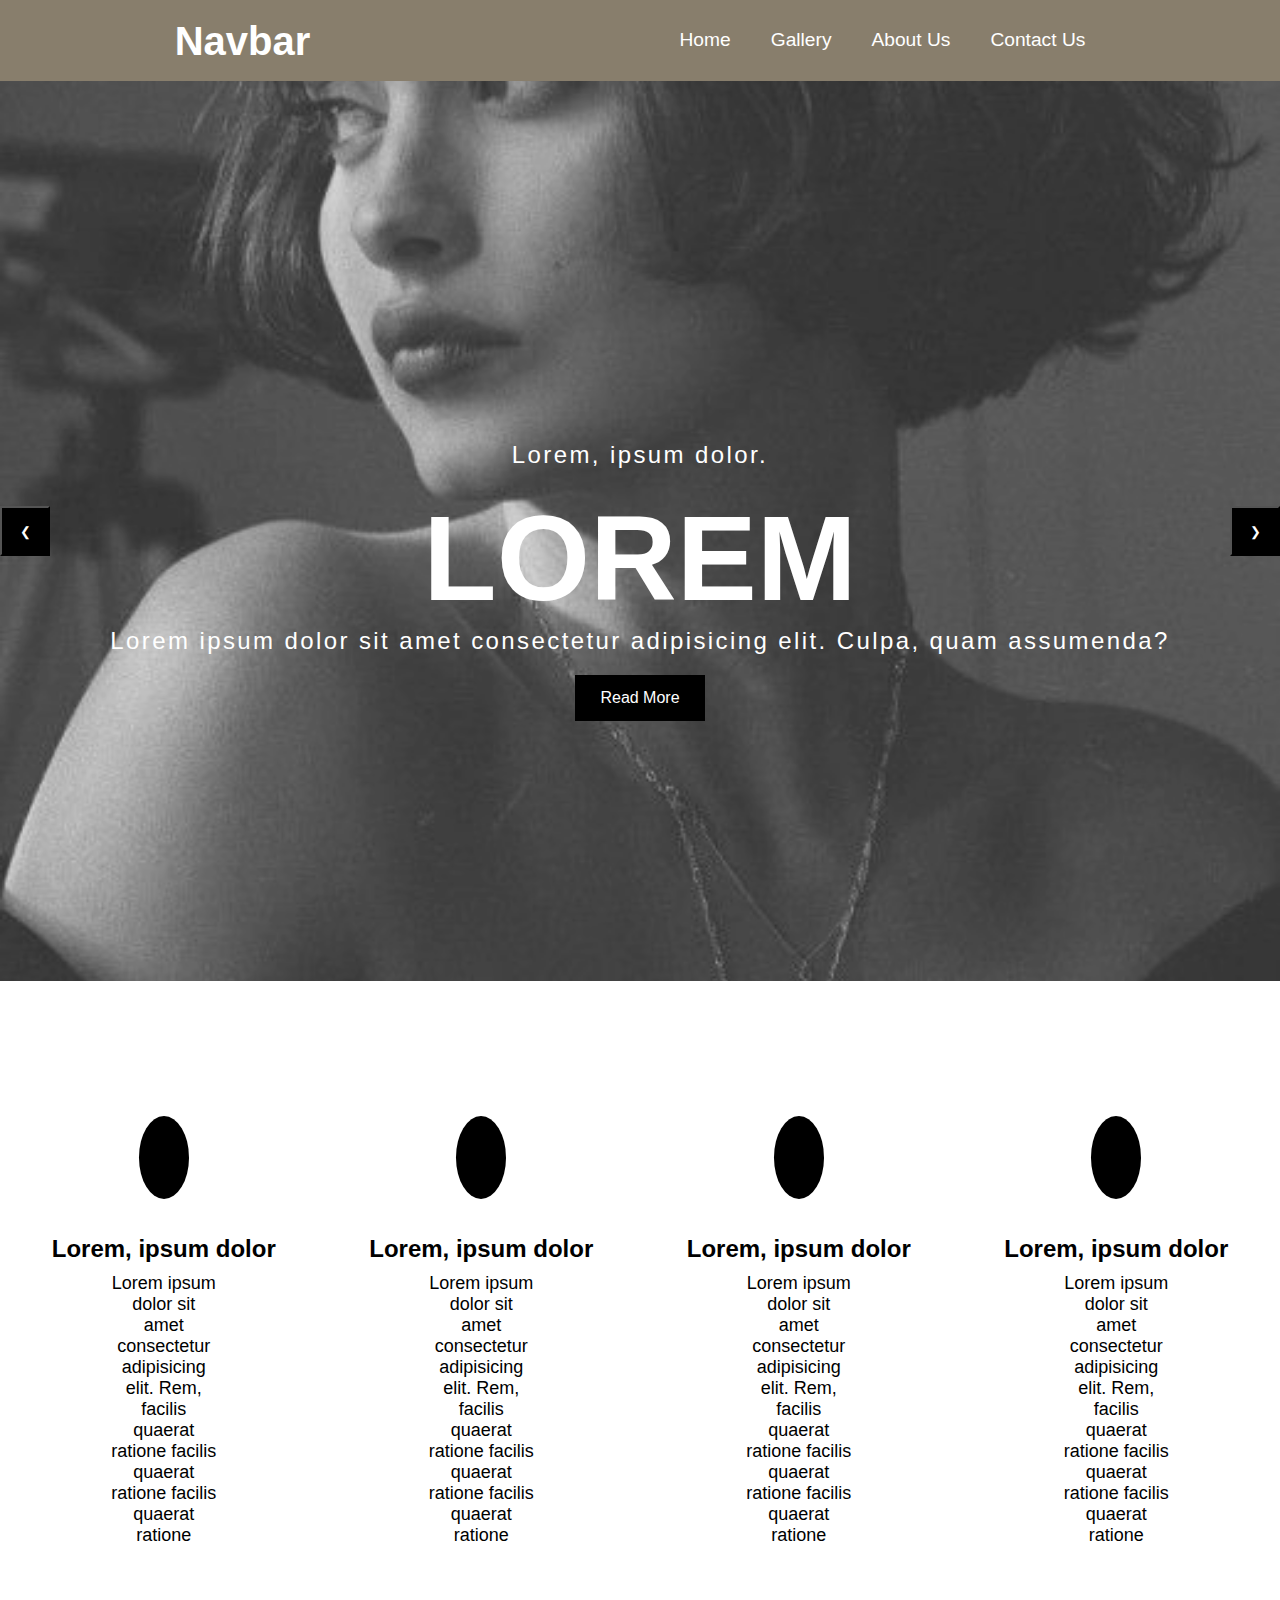
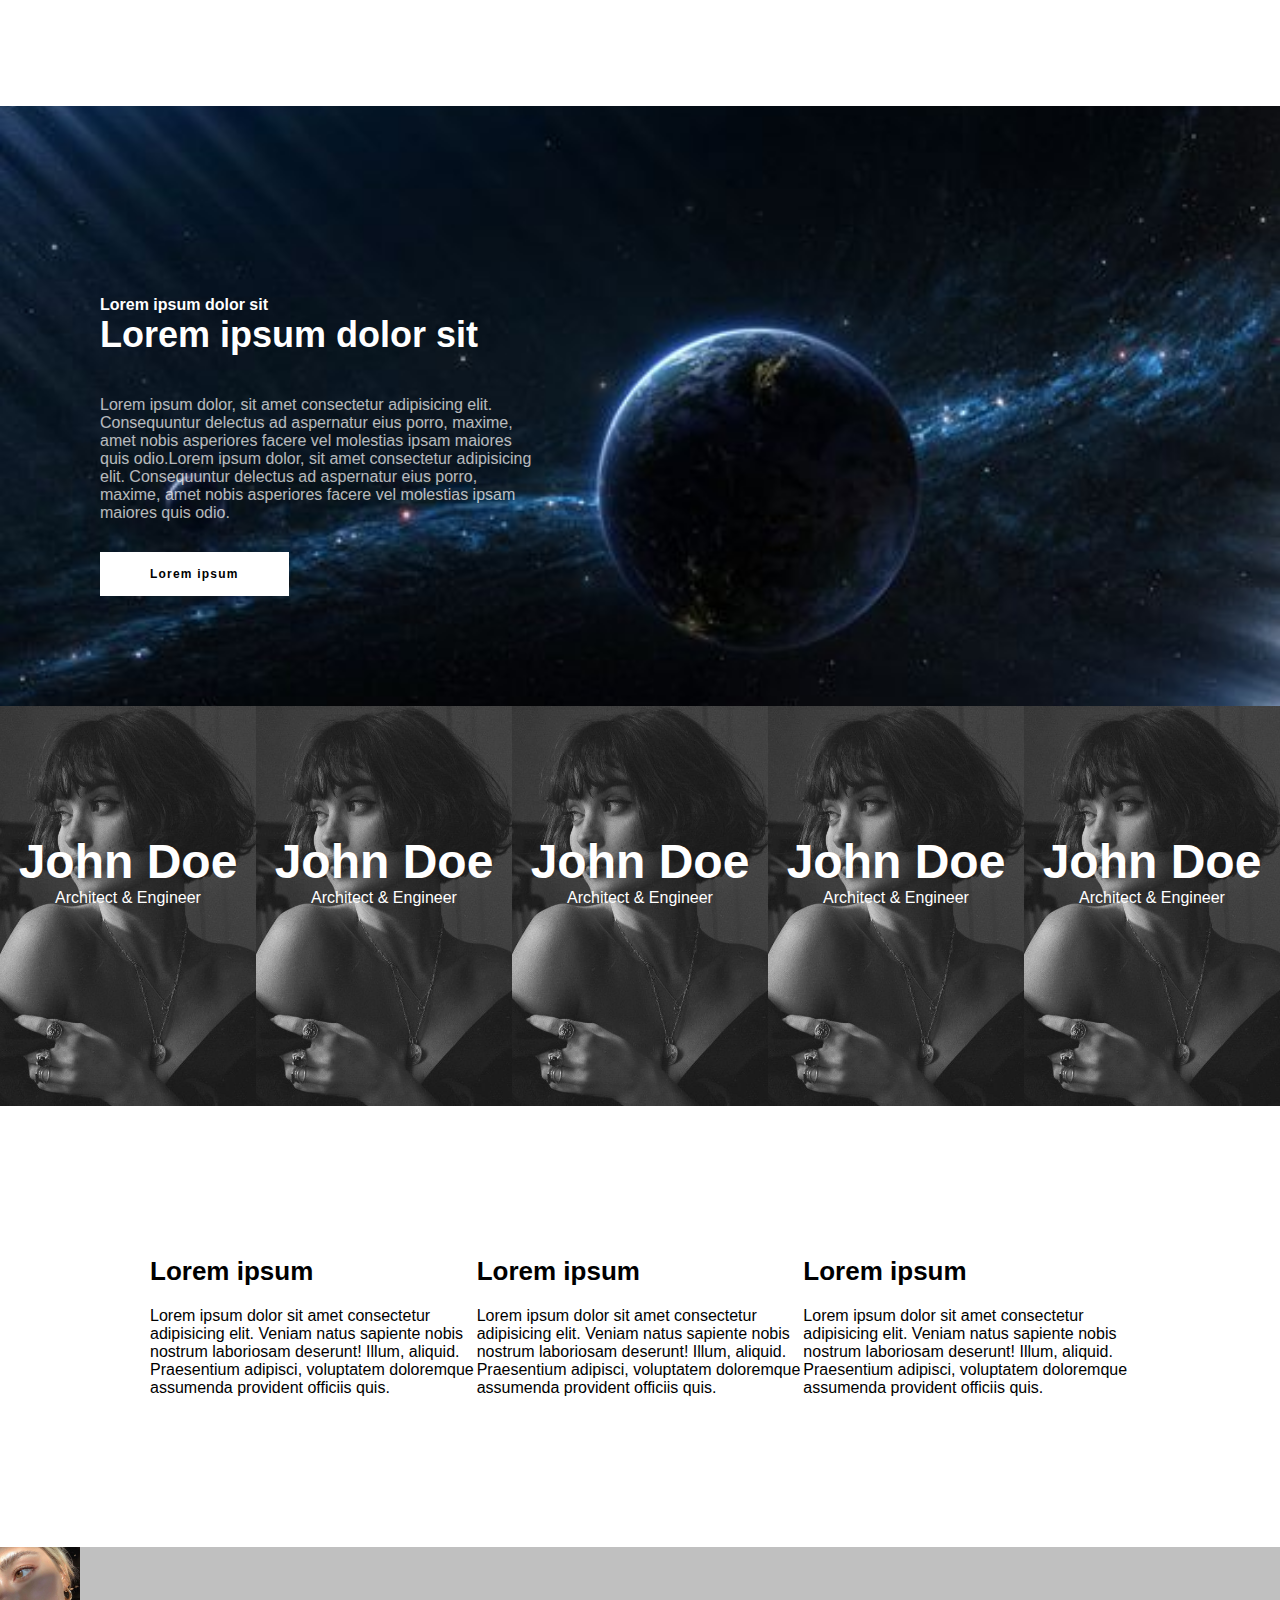
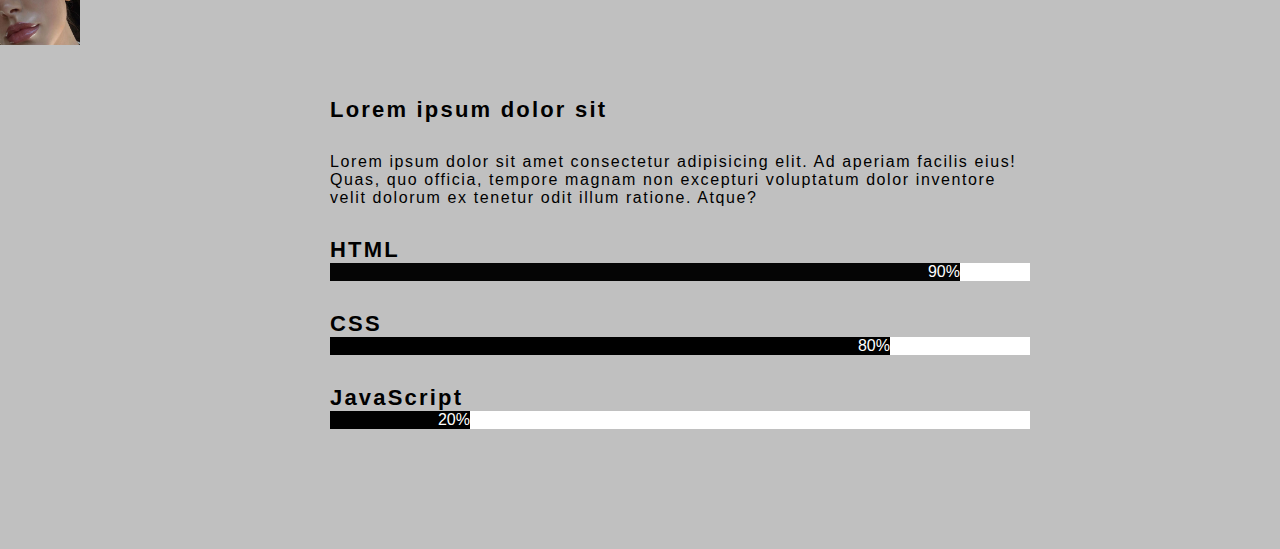
<file: html/index.html>
<html lang="en">
  <head>
    <meta charset="UTF-8" />
    <meta http-equiv="X-UA-Compatible" content="IE=edge" />
    <meta name="viewport" content="width=device-width, initial-scale=1.0" />
    <link
      rel="stylesheet"
      href="https://cdnjs.cloudflare.com/ajax/libs/font-awesome/6.4.0/css/all.min.css"
      integrity="sha512-iecdLmaskl7CVkqkXNQ/ZH/XLlvWZOJyj7Yy7tcenmpD1ypASozpmT/E0iPtmFIB46ZmdtAc9eNBvH0H/ZpiBw=="
      crossorigin="anonymous"
      referrerpolicy="no-referrer"
    />
    <link rel="stylesheet" href="/css/style.css" />
    <title>Anasayfa</title>
  </head>
  <body>
    <div class="c-wrapper">
      <div class="container">
        <nav class="navbar">
          <div class="left">
            <h1>Navbar</h1>
          </div>

          <div class="right">
            <input type="checkbox" id="check" />

            <label for="check" class="checkBtn">
              <i class="fa fa-bars"></i>
            </label>

            <ul class="list">
              <li><a href="/html/index.html">Home</a></li>

              <li><a href="/html/gallery.html">Gallery</a></li>

              <li><a href="/html/about.html">About Us</a></li>

              <li><a href="/html/contact.html">Contact Us</a></li>
            </ul>
          </div>
        </nav>

        <section class="slider">
          <div class="slider-text">
            <p>Lorem, ipsum dolor.</p>
            <h2>LOREM</h2>
            <p class="text-01">
              Lorem ipsum dolor sit amet consectetur adipisicing elit. Culpa,
              quam assumenda?
            </p>
            <a href="#">Read More</a>
          </div>
          <button class="slide-left" onclick="plusDivs(-1)">&#10094;</button>
          <button class="slide-right" onclick="plusDivs(1)">&#10095;</button>
          <div class="slider-item">
            <img class="mySlides" src="/img/1.jpg" style="width: 100%" />
            <img class="mySlides" src="/img/2.jpg" style="width: 100%" />
            <img class="mySlides" src="/img/3.jpg" style="width: 100%" />
          </div>
        </section>

        <section class="section-02">
          <div class="grid">
            <div class="grid-card">
              <span><i class="fa-solid fa-gift"></i></span>
              <div class="grid-container">
                <h4><b>Lorem, ipsum dolor</b></h4>
                <p>
                  Lorem ipsum dolor sit amet consectetur adipisicing elit. Rem,
                  facilis quaerat ratione facilis quaerat ratione facilis
                  quaerat ratione
                </p>
              </div>
            </div>
            <div class="grid-card">
              <span><i class="fa-solid fa-gift"></i></span>
              <div class="grid-container">
                <h4><b>Lorem, ipsum dolor</b></h4>
                <p>
                  Lorem ipsum dolor sit amet consectetur adipisicing elit. Rem,
                  facilis quaerat ratione facilis quaerat ratione facilis
                  quaerat ratione
                </p>
              </div>
            </div>
            <div class="grid-card">
              <span><i class="fa-solid fa-gift"></i></span>
              <div class="grid-container">
                <h4><b>Lorem, ipsum dolor</b></h4>
                <p>
                  Lorem ipsum dolor sit amet consectetur adipisicing elit. Rem,
                  facilis quaerat ratione facilis quaerat ratione facilis
                  quaerat ratione
                </p>
              </div>
            </div>
            <div class="grid-card">
              <span><i class="fa-solid fa-gift"></i></span>
              <div class="grid-container">
                <h4><b>Lorem, ipsum dolor</b></h4>
                <p>
                  Lorem ipsum dolor sit amet consectetur adipisicing elit. Rem,
                  facilis quaerat ratione facilis quaerat ratione facilis
                  quaerat ratione
                </p>
              </div>
            </div>
          </div>
        </section>

        <section class="section-03">
          <div class="sec-item">
            <div class="sec-item-01">
              <p class="sec-p">Lorem ipsum dolor sit</p>
              <h3>Lorem ipsum dolor sit</h3>
              <p>
                Lorem ipsum dolor, sit amet consectetur adipisicing elit.
                Consequuntur delectus ad aspernatur eius porro, maxime, amet
                nobis asperiores facere vel molestias ipsam maiores quis
                odio.Lorem ipsum dolor, sit amet consectetur adipisicing elit.
                Consequuntur delectus ad aspernatur eius porro, maxime, amet
                nobis asperiores facere vel molestias ipsam maiores quis odio.
              </p>
              <a href="#">Lorem ipsum</a>
            </div>
            <img src="/img/6.jpg" alt="" />
          </div>
        </section>

        <section class="section-04">
          <div class="sec-card">
            <div class="sec-card-01">
              <div class="sec-card-container">
                <h4><b>John Doe</b></h4>
                <p>Architect & Engineer</p>
              </div>
              <a href="#"><img src="/img/1.jpg" alt="Avatar" /></a>
            </div>
            <div class="sec-card-01">
              <div class="sec-card-container">
                <h4><b>John Doe</b></h4>
                <p>Architect & Engineer</p>
              </div>
              <a href="#"><img src="/img/1.jpg" alt="Avatar" /></a>
            </div>
            <div class="sec-card-01">
              <div class="sec-card-container">
                <h4><b>John Doe</b></h4>
                <p>Architect & Engineer</p>
              </div>
              <a href="#"><img src="/img/1.jpg" alt="Avatar" /></a>
            </div>
            <div class="sec-card-01">
              <div class="sec-card-container">
                <h4><b>John Doe</b></h4>
                <p>Architect & Engineer</p>
              </div>
              <a href="#"><img src="/img/1.jpg" alt="Avatar" /></a>
            </div>
            <div class="sec-card-01">
              <div class="sec-card-container">
                <h4><b>John Doe</b></h4>
                <p>Architect & Engineer</p>
              </div>
              <a href="#"><img src="/img/1.jpg" alt="Avatar" /></a>
            </div>
          </div>
        </section>

        <section class="section-05">
          <div class="sec-item-05">
            <div class="sec-item-05-a">
              <h4>Lorem ipsum</h4>
              <p>
                Lorem ipsum dolor sit amet consectetur adipisicing elit. Veniam
                natus sapiente nobis nostrum laboriosam deserunt! Illum,
                aliquid. Praesentium adipisci, voluptatem doloremque assumenda
                provident officiis quis.
              </p>
            </div>
            <div class="sec-item-05-a">
              <h4>Lorem ipsum</h4>
              <p>
                Lorem ipsum dolor sit amet consectetur adipisicing elit. Veniam
                natus sapiente nobis nostrum laboriosam deserunt! Illum,
                aliquid. Praesentium adipisci, voluptatem doloremque assumenda
                provident officiis quis.
              </p>
            </div>
            <div class="sec-item-05-a">
              <h4>Lorem ipsum</h4>
              <p>
                Lorem ipsum dolor sit amet consectetur adipisicing elit. Veniam
                natus sapiente nobis nostrum laboriosam deserunt! Illum,
                aliquid. Praesentium adipisci, voluptatem doloremque assumenda
                provident officiis quis.
              </p>
            </div>
          </div>
        </section>

        <footer class="footer">
          <div class="footer-01">
            <div class="footer-01-a">
              <img src="/img/2.jpg" alt="" />
            </div>
            <div class="footer-01-b">
              <div class="footer-01-b-text">
                <h4>Lorem ipsum dolor sit</h4>
                <p>
                  Lorem ipsum dolor sit amet consectetur adipisicing elit. Ad
                  aperiam facilis eius! Quas, quo officia, tempore magnam non
                  excepturi voluptatum dolor inventore velit dolorum ex tenetur
                  odit illum ratione. Atque?
                </p>
                <h4>HTML</h4>
                <div class="footer-container">
                  <div class="skills html">90%</div>
                </div>

                <h4>CSS</h4>
                <div class="footer-container">
                  <div class="skills css">80%</div>
                </div>

                <h4>JavaScript</h4>
                <div class="footer-container">
                  <div class="skills js">20%</div>
                </div>
              </div>
            </div>
          </div>
        </footer>
      </div>
    </div>

    <script src="/js/script.js"></script>
  </body>
</html>
</file>
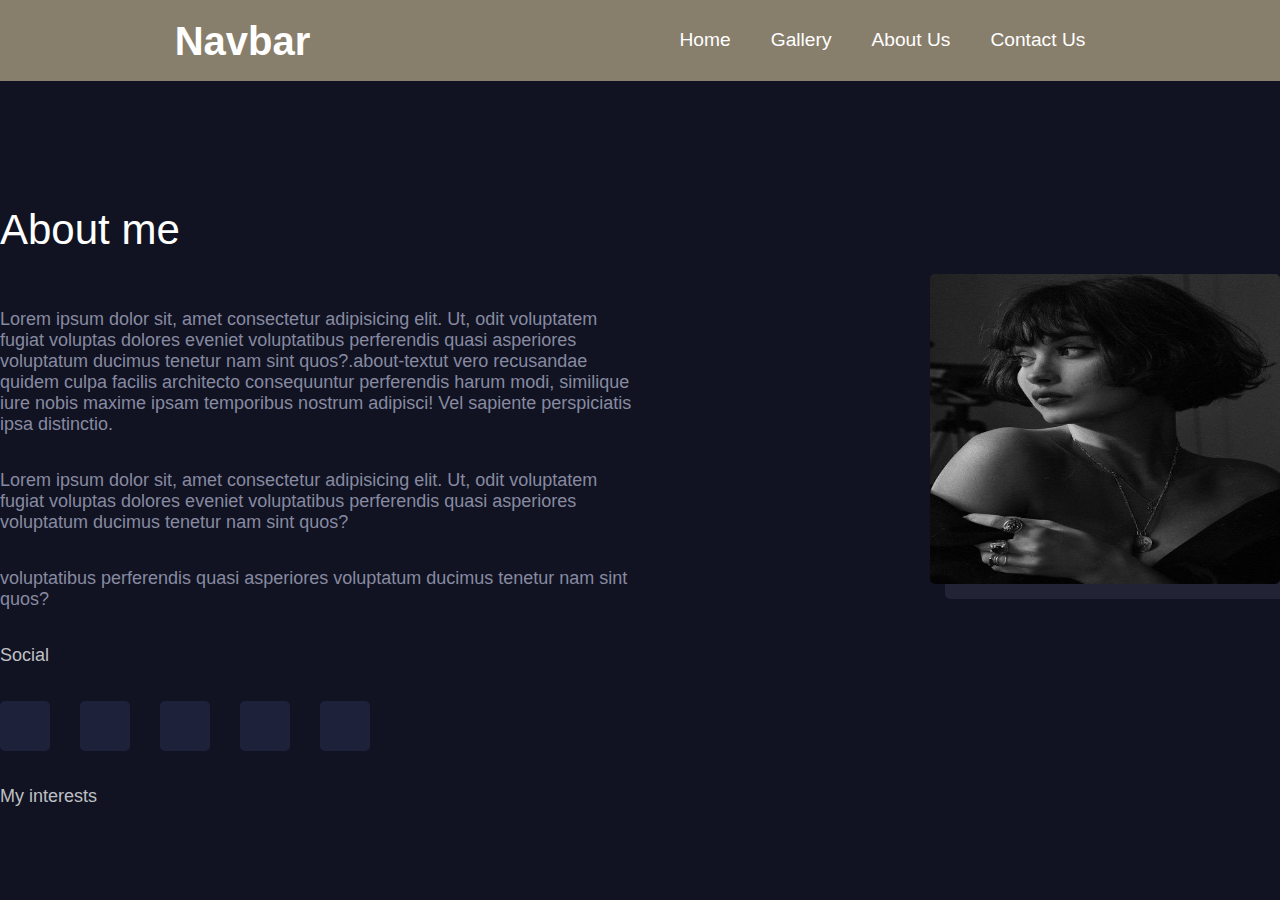
<file: html/about.html>
<html lang="en">
  <head>
    <meta charset="UTF-8" />
    <meta http-equiv="X-UA-Compatible" content="IE=edge" />
    <meta name="viewport" content="width=device-width, initial-scale=1.0" />
    <link
      rel="stylesheet"
      href="https://cdnjs.cloudflare.com/ajax/libs/font-awesome/6.4.0/css/all.min.css"
      integrity="sha512-iecdLmaskl7CVkqkXNQ/ZH/XLlvWZOJyj7Yy7tcenmpD1ypASozpmT/E0iPtmFIB46ZmdtAc9eNBvH0H/ZpiBw=="
      crossorigin="anonymous"
      referrerpolicy="no-referrer"
    />
    <link rel="stylesheet" href="/css/about.css" />
    <title>Document</title>
  </head>
  <body>
    <div class="c-wrapper">
      <div class="container">
        <nav class="navbar">
          <div class="left">
            <h1>Navbar</h1>
          </div>

          <div class="right">
            <input type="checkbox" id="check" />

            <label for="check" class="checkBtn">
              <i class="fa fa-bars"></i>
            </label>

            <ul class="list">
              <li><a href="/html/index.html">Home</a></li>

              <li><a href="/html/gallery.html">Gallery</a></li>

              <li><a href="/html/about.html">About Us</a></li>

              <li><a href="/html/contact.html">Contact Us</a></li>
            </ul>
          </div>
        </nav>

        <section>
          <!-- 03 page start -->
          <div id="page">
            <div id="about" class="pageControl"></div>
            <div class="experince-container-fluid">
              <div class="container">
                <div class="section-box-container">
                  <div class="experince-header">
                    <span class="experince-header-set">About me</span>
                  </div>
                  <div class="about-container">
                    <div class="about-me-section">
                      <div class="about-text">
                        Lorem ipsum dolor sit, amet consectetur adipisicing
                        elit. Ut, odit voluptatem fugiat voluptas dolores
                        eveniet voluptatibus perferendis quasi asperiores
                        voluptatum ducimus tenetur nam sint quos?.about-textut
                        vero recusandae quidem culpa facilis architecto
                        consequuntur perferendis harum modi, similique iure
                        nobis maxime ipsam temporibus nostrum adipisci! Vel
                        sapiente perspiciatis ipsa distinctio.
                      </div>
                      <div class="about-text">
                        Lorem ipsum dolor sit, amet consectetur adipisicing
                        elit. Ut, odit voluptatem fugiat voluptas dolores
                        eveniet voluptatibus perferendis quasi asperiores
                        voluptatum ducimus tenetur nam sint quos?
                      </div>
                      <div class="about-text">
                        voluptatibus perferendis quasi asperiores voluptatum
                        ducimus tenetur nam sint quos?
                        <div style="color: #bfc0c4" class="about-text">
                          Social
                        </div>
                      </div>
                      <div class="skills-bar-about">
                        <a class="social-links"
                          ><i class="margin fa-brands fa-github"></i
                        ></a>
                        <a class="social-links"
                          ><i class="fa-brands fa-linkedin-in"></i
                        ></a>
                        <a class="social-links"
                          ><i class="insta fa-brands fa-instagram"></i
                        ></a>
                        <a
                          class="social-links"
                          href="https://open.spotify.com/user/21xbxidz623as32iw4r3u3uiq"
                          target="_blank"
                          ><i class="fa-brands fa-spotify"></i
                        ></a>
                        <a class="social-links"
                          ><i class="fa-brands fa-codepen"></i
                        ></a>
                      </div>
                      <div style="color: #bfc0c4" class="about-text">
                        My interests
                      </div>
                      <div class="skills-bar-about">
                        <i class="fa-brands fa-html5" title="HTML"></i>
                        <i class="fa-brands fa-css3-alt" title="CSS"></i>
                        <i class="fa-brands fa-bootstrap" title="Bootstrap"></i>
                        <i class="fa-brands fa-sass" title="Sass"></i>
                        <i class="fa-brands fa-js" title="JavaScript"></i>
                        <i class="fa-brands fa-react" title="React"></i>
                      </div>
                    </div>
                    <div class="img-section">
                      <img src="/img/1.jpg" alt="" />
                    </div>
                  </div>
                </div>
              </div>
            </div>
          </div>
        </section>
      </div>
    </div>
  </body>
</html>
</file>
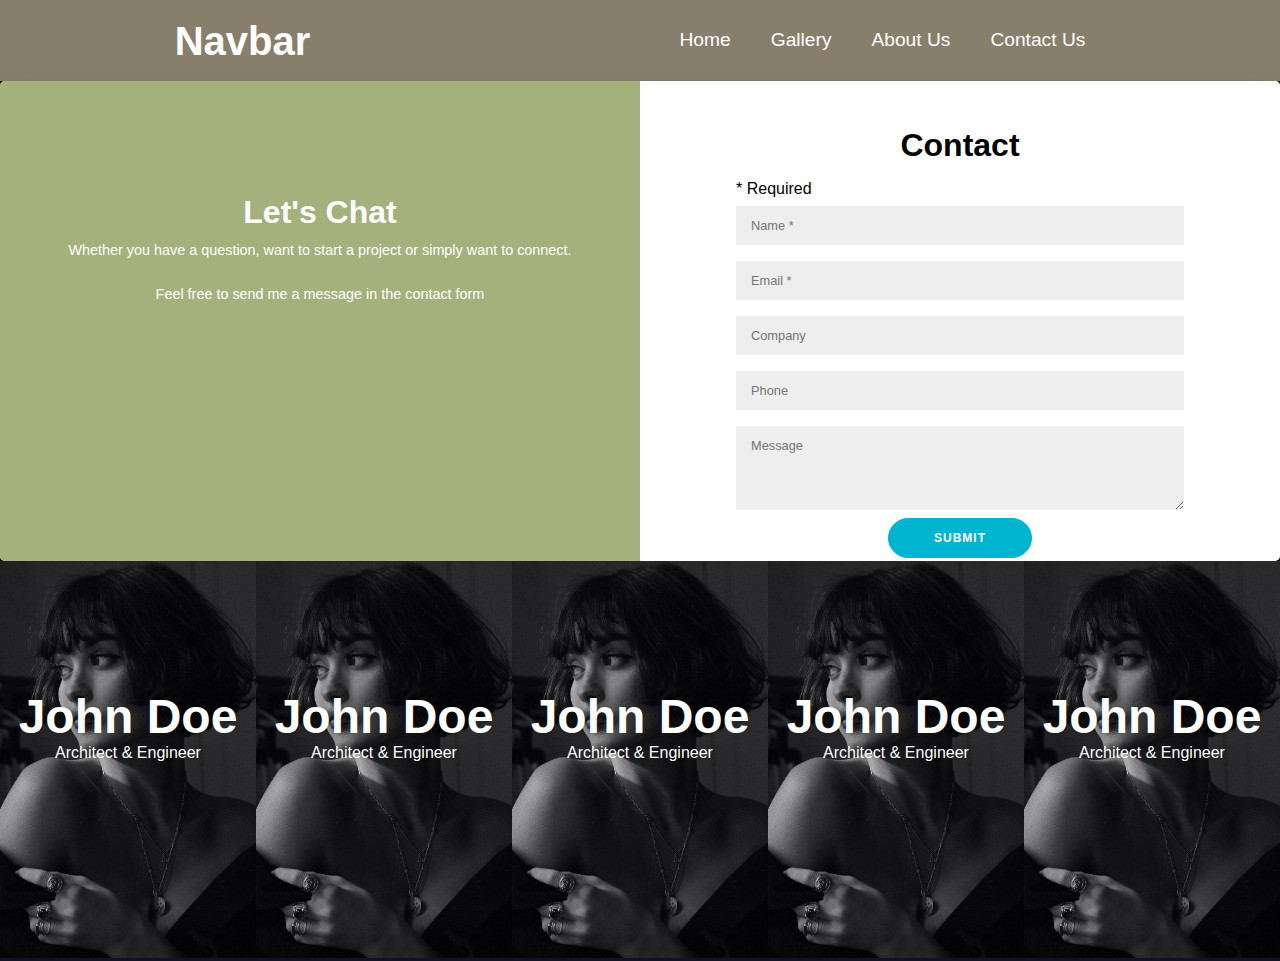
<file: html/contact.html>
<html lang="en">
  <head>
    <meta charset="UTF-8" />
    <meta http-equiv="X-UA-Compatible" content="IE=edge" />
    <meta name="viewport" content="width=device-width, initial-scale=1.0" />
    <link
      rel="stylesheet"
      href="https://cdnjs.cloudflare.com/ajax/libs/font-awesome/6.4.0/css/all.min.css"
      integrity="sha512-iecdLmaskl7CVkqkXNQ/ZH/XLlvWZOJyj7Yy7tcenmpD1ypASozpmT/E0iPtmFIB46ZmdtAc9eNBvH0H/ZpiBw=="
      crossorigin="anonymous"
      referrerpolicy="no-referrer"
    />
    <link rel="stylesheet" href="/css/contact.css" />
    <title>Document</title>
  </head>
  <body>
    <div class="c-wrapper">
      <div class="container">
        <nav class="navbar">
          <div class="left">
            <h1>Navbar</h1>
          </div>

          <div class="right">
            <input type="checkbox" id="check" />

            <label for="check" class="checkBtn">
              <i class="fa fa-bars"></i>
            </label>

            <ul class="list">
              <li><a href="/html/index.html">Home</a></li>

              <li><a href="/html/gallery.html">Gallery</a></li>

              <li><a href="/html/about.html">About Us</a></li>

              <li><a href="/html/contact.html">Contact Us</a></li>
            </ul>
          </div>
        </nav>

        <div class="container-01">
          <div class="form-container">
            <div class="left-container">
              <div class="left-inner-container">
                <h2>Let's Chat</h2>
                <p>
                  Whether you have a question, want to start a project or simply
                  want to connect.
                </p>
                <br />
                <p>Feel free to send me a message in the contact form</p>
              </div>
            </div>
            <div class="right-container">
              <div class="right-inner-container">
                <form action="#">
                  <h2 class="lg-view">Contact</h2>
                  <h2 class="sm-view">Let's Chat</h2>
                  <p>* Required</p>

                  <input type="text" placeholder="Name *" />
                  <input type="email" placeholder="Email *" />
                  <input type="text" placeholder="Company" />
                  <input type="phone" placeholder="Phone" />
                  <textarea rows="4" placeholder="Message"></textarea>
                  <button>Submit</button>
                </form>
              </div>
            </div>
          </div>
        </div>

        <section class="section-04">
          <div class="sec-card">
            <div class="sec-card-01">
              <div class="sec-card-container">
                <h4><b>John Doe</b></h4>
                <p>Architect & Engineer</p>
              </div>
              <a href="#"><img src="/img/1.jpg" alt="Avatar" /></a>
            </div>
            <div class="sec-card-01">
              <div class="sec-card-container">
                <h4><b>John Doe</b></h4>
                <p>Architect & Engineer</p>
              </div>
              <a href="#"><img src="/img/1.jpg" alt="Avatar" /></a>
            </div>
            <div class="sec-card-01">
              <div class="sec-card-container">
                <h4><b>John Doe</b></h4>
                <p>Architect & Engineer</p>
              </div>
              <a href="#"><img src="/img/1.jpg" alt="Avatar" /></a>
            </div>
            <div class="sec-card-01">
              <div class="sec-card-container">
                <h4><b>John Doe</b></h4>
                <p>Architect & Engineer</p>
              </div>
              <a href="#"><img src="/img/1.jpg" alt="Avatar" /></a>
            </div>
            <div class="sec-card-01">
              <div class="sec-card-container">
                <h4><b>John Doe</b></h4>
                <p>Architect & Engineer</p>
              </div>
              <a href="#"><img src="/img/1.jpg" alt="Avatar" /></a>
            </div>
          </div>
        </section>
      </div>
    </div>
  </body>
</html>
</file>
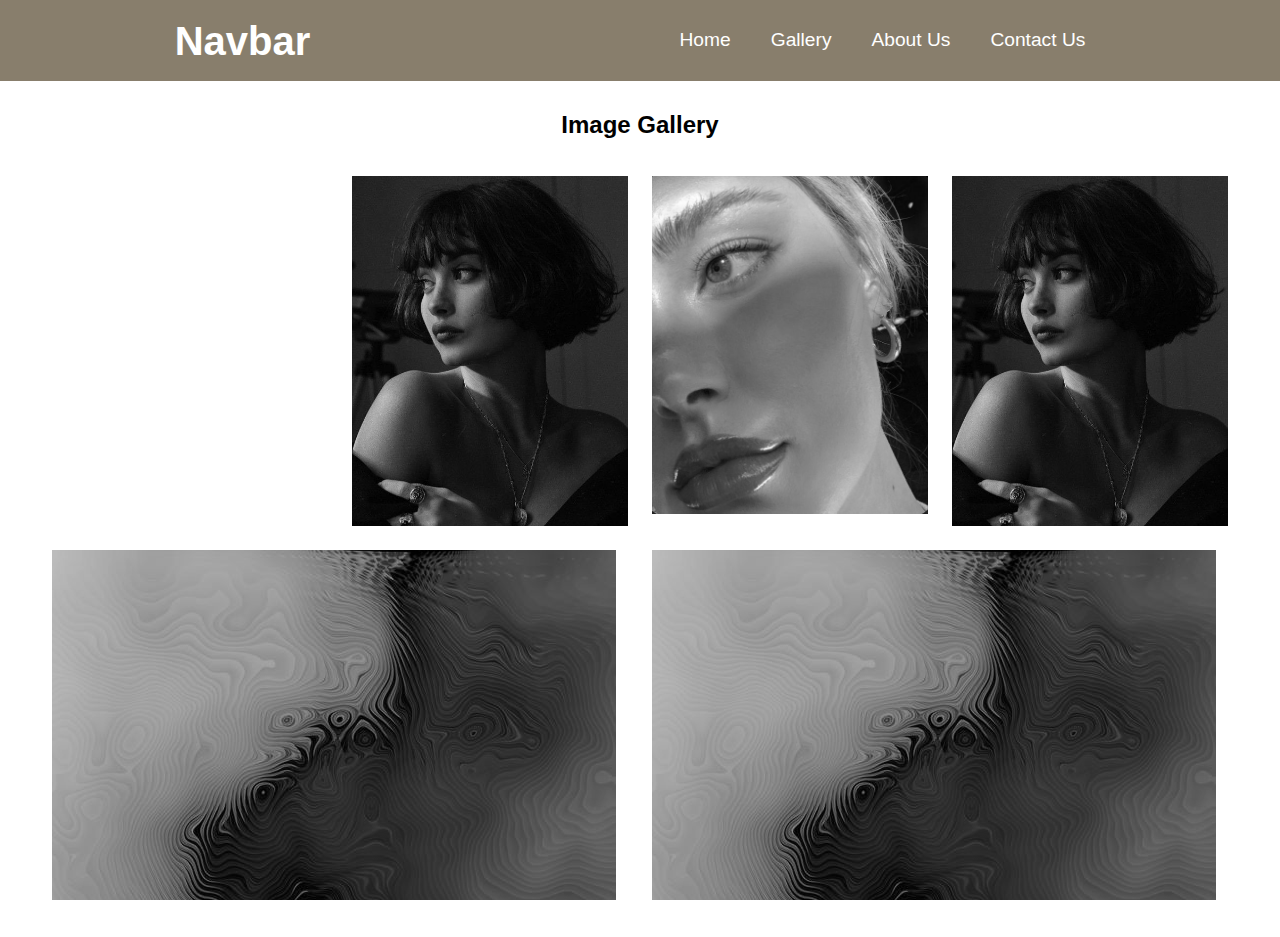
<file: html/gallery.html>
<html lang="en">
  <head>
    <meta charset="UTF-8" />
    <meta http-equiv="X-UA-Compatible" content="IE=edge" />
    <meta name="viewport" content="width=device-width, initial-scale=1.0" />
    <link
      rel="stylesheet"
      href="https://cdnjs.cloudflare.com/ajax/libs/font-awesome/6.4.0/css/all.min.css"
      integrity="sha512-iecdLmaskl7CVkqkXNQ/ZH/XLlvWZOJyj7Yy7tcenmpD1ypASozpmT/E0iPtmFIB46ZmdtAc9eNBvH0H/ZpiBw=="
      crossorigin="anonymous"
      referrerpolicy="no-referrer"
    />
    <link rel="stylesheet" href="/css/gallery.css" />
    <title>Document</title>
  </head>
  <body>
    <div class="c-wrapper">
      <div class="container">
        <nav class="navbar">
          <div class="left">
            <h1>Navbar</h1>
          </div>

          <div class="right">
            <input type="checkbox" id="check" />

            <label for="check" class="checkBtn">
              <i class="fa fa-bars"></i>
            </label>

            <ul class="list">
              <li><a href="/html/index.html">Home</a></li>

              <li><a href="/html/gallery.html">Gallery</a></li>

              <li><a href="/html/about.html">About Us</a></li>

              <li><a href="/html/contact.html">Contact Us</a></li>
            </ul>
          </div>
        </nav>

        <div class="container-01">
          <h2>Image Gallery</h2>
          <div class="card-container">
            <!--Card 1-->
            <div class="card">
              <div
                class="card-image"
                style="
                  background-image: url(https://cdn.shopify.com/s/files/1/0710/8303/2860/files/gallery-images-1.jpg);
                "
              ></div>
            </div>
            <!--Card 2-->
            <div class="card">
              <div class="card-image">
                <img src="/img/1.jpg" alt="" />
              </div>
            </div>
            <!--Card 3-->
            <div class="card">
              <div class="card-image">
                <img src="/img/2.jpg" alt="" />
              </div>
            </div>
            <!--Card 4-->
            <div class="card">
              <div class="card-image">
                <img src="/img/1.jpg" alt="" />
              </div>
            </div>
            <!--Card 5-->
            <div class="card">
              <div class="card-image">
                <img src="/img/5.jpg" alt="" />
              </div>
            </div>
            <!--Card 6-->
            <div class="card">
              <div class="card-image">
                <img src="/img/5.jpg" alt="" />
              </div>
            </div>
          </div>
        </div>
      </div>
    </div>
  </body>
</html>
</file>
<file: css/style.css>
* {
  margin: 0;
  padding: 0;
  box-sizing: border-box;
  font-family: "Ubuntu", sans-serif;
}

.navbar {
  background-color: rgb(136, 126, 108);
  color: #ffffff;
  display: flex;
  justify-content: space-around;
  align-items: center;
  line-height: 5rem;
}

.left h1 {
  font-size: 2.5rem;
  cursor: pointer;
}

.checkBtn {
  display: none;
}

#check {
  display: none;
}

.checkBtn {
  cursor: pointer;
  font-size: 30px;
  float: right;
  color: #000000;
  line-height: 80px;
}

.right ul {
  display: flex;
  list-style: none;
}

.right ul li a {
  padding: 10px 20px;
  font-size: 1.2rem;
  color: white;
  cursor: pointer;
  text-decoration: none;
  transition: all 1s;
}

.right ul li a:hover {
  background-color: #fff;
  border-radius: 7px;
  color: rgb(22, 7, 36);
}

@media screen and (max-width: 805px) {
  .left h1 {
    margin-left: 120px;
  }
  .list {
    z-index: 101;
    width: 100%;
    height: 100vh;
    background-color: rgb(184, 165, 142);
    color: white;
    text-align: center;
    display: flex;
    flex-direction: column;
    position: fixed;
    top: 4rem;
    left: 100%;
    transition: all 1s;
    
  }

  #check {
    display: none;
  
  }

  .checkBtn {
    display: block;
    
  }

  #check:checked ~ ul {
    left: 0%;
  }
}

/* Slider ---------------------*/

.slider {
  position: relative;
  width: 100%;
  height: auto;
  display: block;
  justify-content: space-between;
  margin-bottom: 150px;
}
.slider-item .mySlides {
  object-fit: cover;
  height: 100%;
  width: 100%;
  opacity: 0.8;
}
button {
  position: absolute;
  top: 50%;
  transform: translateY(-50%);
  cursor: pointer;
  z-index: 100;
  width: 50px;
  height: 50px;
  background-color: black;
  color: white;
  transform: background 500ms;
}
.slide-left {
  left: 0;
}

.slide-right {
  right: 0;
}

.slider .slider-text {
  position: absolute;
  width: 100%;
  z-index: 99;
  text-align: center;
  justify-content: center;
  align-items: center;
  top: 40%;
  color: #fff;
}
.slider-text p {
  width: 100%;
  font-size: 24px;
  letter-spacing: 0.1em;
  margin-bottom: 20px;
}
.slider-text h2 {
  font-size: 120px;
}
.slider-text a {
  display: inline-block;
  background-color: #000000;
  color: #ffffff;
  padding: 14px 25px;
  text-align: center;
  text-decoration: none;
  font-size: 16px;
}
.slider-text a:hover {
  background-color: #ffffff;
  color: #000000;
}

/* grid card ---------------------*/

.section-02 {
  margin-bottom: 150px;
}

.grid {
  display: grid;
  grid-template-columns: auto auto auto auto;
  gap: 10px;
  padding: 10px;
}

.grid .grid-card {
  text-align: center;
  font-size: 30px;
}
.grid-container {
  width: 100%;
  margin-top: 60px;
}
.grid-container h4 {
  font-size: 24px;
  margin-bottom: 10px;
}
.grid-container p {
  font-size: 18px;
  max-width: 300px;
  margin: 0 100px;
}
.grid-card span {
  background-color: #000000;
  color: white;
  border-radius: 50%;
  padding: 25px 25px;
}

/* section-03 ---------------------*/

.sec-item img {
  position: relative;
  width: 100%;
  object-fit: cover;
  height: 600px;
}

.sec-item-01 {
  position: absolute;
  width: 50%;
  padding: 150px 100px;
  color: white;
  z-index: 100;
}
.sec-item-01 h3 {
  font-size: 36px;
}
.sec-item-01 .sec-p {
  font-weight: 900;
  opacity: 1;
  font-family: "Franklin Gothic Medium", "Arial Narrow", Arial, sans-serif;
}
.sec-item-01 p {
  margin-top: 40px;
  opacity: 0.7;
}

.sec-item-01 a {
  background-color: #ffffff; /* Green */
  border: none;
  color: rgb(0, 0, 0);
  padding: 15px 50px;
  text-align: center;
  text-decoration: none;
  display: inline-block;
  margin-top: 30px;
  font-size: 12px;
  letter-spacing: 0.1em;
  font-weight: 700;
}

/* section-04 ---------------------*/
.section-04 {
  margin-bottom: 150px;
}
.sec-card {
  display: grid;
  grid-template-columns: auto auto auto auto auto;
}
.sec-card img {
  width: 100%;
  position: relative;
  object-fit: cover;
  height: 400px;
  opacity: 0.9;
}
.sec-card a img:hover {
  border: 5px solid black;
  filter: contrast(75%);
}

.sec-card-01 {
  position: relative;
  width: 100%;
  color: white;
  z-index: 100;
}
.sec-card-container {
  position: absolute;
  width: 100%;
  z-index: 99;
  text-align: center;
  align-items: center;
  justify-content: center;
  margin-top: 50%;
}
.sec-card-container h4 {
  font-size: 48px;
}

/* section-05 ---------------------*/

.section-05 {
  margin-bottom: 150px;
}
.sec-item-05 {
  display: flex;
  justify-content: space-around;
  padding: 0 150px;
}

.sec-item-05-a {
  width: 410px;
}
.sec-item-05-a h4 {
  margin-bottom: 20px;
  font-size: 26px;
}
.sec-item-05-a p {
  font-size: 16px;
}

/* Footer ---------------------*/

.footer{
  background-color: #c0c0c0;
}
.footer-01 {
  display: flex;
  justify-content: start;
  width: 100%;
}
.footer-01-a img {
  width: 100%;
  object-fit: cover;
}
.footer-01-b .footer-01-b-text {
  width: 1200px;
  padding: 120px 250px;
}

.footer-01-b-text h4 {
  font-size: 22px;
  letter-spacing: 0.1em;
  margin-top: 30px;
}
.footer-01-b-text p {
  font-size: 16px;
  letter-spacing: 0.1em;
  margin-top: 30px;
}
.footer-container {
  width: 100%;
  background-color: #ffffff;
}

.skills {
  text-align: right;
  padding-top: 0;
  padding-bottom: 0;
  color: white;
}

.html {
  width: 90%;
  background-color: #050505;
}
.css {
  width: 80%;
  background-color: #000000;
}
.js {
  width: 20%;
  background-color: #000000;
}
</file>
<file: css/about.css>
* {
  margin: 0;
  padding: 0;
  box-sizing: border-box;
  font-family: "Ubuntu", sans-serif;
}
body {
  background: #111322;
  color: #fff;
  margin: auto;
  overflow-x: hidden;
  font-family: "Cabin Condensed", sans-serif;
}

.navbar {
  background-color: rgb(136, 126, 108);
  color: #ffffff;
  display: flex;
  justify-content: space-around;
  align-items: center;
  line-height: 5rem;
}

.left h1 {
  font-size: 2.5rem;
  cursor: pointer;
}

.checkBtn {
  display: none;
}

#check {
  display: none;
}

.checkBtn {
    cursor: pointer;
    font-size: 30px;
    float: right;
    color: #000000;
    line-height: 80px;
  }
  
  .right ul {
    display: flex;
    list-style: none;
  }
  
  .right ul li a {
    padding: 10px 20px;
    font-size: 1.2rem;
    color: white;
    cursor: pointer;
    text-decoration: none;
    transition: all 1s;
  }
  
  .right ul li a:hover {
    background-color: #fff;
    border-radius: 7px;
    color: rgb(22, 7, 36);
  }
  
  @media screen and (max-width: 805px) {
    .left h1 {
      margin-left: 120px;
    }
    .list {
      z-index: 101;
      width: 100%;
      height: 100vh;
      background-color: rgb(184, 165, 142);
      color: white;
      text-align: center;
      display: flex;
      flex-direction: column;
      position: fixed;
      top: 4rem;
      left: 100%;
      transition: all 1s;
      
    }
  
    #check {
      display: none;
    
    }
  
    .checkBtn {
      display: block;
      
    }
  
    #check:checked ~ ul {
      left: 0%;
    }
  }

#page {
  min-height: 88% !important;
  background: #111322;
  color: #fff;
  min-width: 300px;
  max-width: 1400px;
  margin: auto;
  overflow-x: hidden;
  font-family: "Cabin Condensed", sans-serif;
}

.experince-header {
  position: relative;
  font-size: 42px;
  margin-top: 100px;
}
.experince-header-set {
  padding-right: 10px;
  background: #111322;
}

.experince-alt {
  color: #6c6f8a;
  margin: 50px 0;
  font-size: 22px;
  width: 70%;
}

.experince-header::before {
  content: "";
  position: absolute;
  display: flex;
  top: 50%;
  left: 0;
  background: #272a47;
  height: 10%;
  width: 100%;
  z-index: -1;
}

.pageControl {
  height: 25px;
}

.about-container {
  display: flex;
  justify-content: space-between;
  gap: 30px;
}

.about-me-section {
  padding: 20px 0;
  width: 50%;
  color: #878aa1;
  font-size: 18px;
  overflow: hidden;
}

:root {
  --swiper-pagination-bullet-inactive-color: #fff;
}
.swiper-pagination-bullet-active {
  background-color: #fff !important;
  box-shadow: 0 0 15px #ffffff90;
  width: 15px !important;
  border-radius: 5px !important;
}

.comment-container {
  width: 100%;
  height: 150px;
  background: red;
  margin: 35px 0;
}

.img-section {
  width: 350px;
  height: 350px;
  padding: 20px 0;
  border-radius: 5px;
}
.img-section img {
  width: 100%;
  height: 100%;
  box-shadow: 15px 15px 0 #222335;
  border-radius: 5px;
}
.about-text {
  margin-bottom: 35px;
  margin-top: 35px;
}

.skills-bar-about {
  display: flex;
  justify-content: flex-start;
  text-align: center;
  gap: 30px;
  width: 100%;
  border-radius: 5px;
  font-size: 32px;
}

.social-links {
  width: 50px;
  height: 50px;
  line-height: 50px;
  color: #fff;
  background: #1e213a;
  border-radius: 5px;
  transition: 0.3s ease all;
}
.social-links i {
  margin: 7px;
}

.social-links:nth-child(2):hover {
  background: #0072b1;
}
.social-links:nth-child(3) {
  position: relative;
  border-radius: 5px;
  overflow: hidden;
}
.social-links:nth-child(3):hover {
  background: transparent;
}
.social-links:nth-child(3)::before {
  content: "";
  position: absolute;
  top: 0;
  left: 0;
  height: 100%;
  width: 100%;
  opacity: 0;
  z-index: -1;
  transition: 0.3s ease all;
  background: radial-gradient(
    circle at 30% 107%,
    #fdf497 0%,
    #fdf497 5%,
    #fd5949 45%,
    #d6249f 60%,
    #285aeb 90%
  );
}
.social-links:nth-child(3):hover::before {
  opacity: 1;
}
.social-links:nth-child(4):hover {
  background: #1db954;
}
.social-links:nth-child(5):hover,
.social-links:nth-child(1):hover {
  background: #ffffff;
  color: #000;
}

.experince-header::before {
  content: "";
  position: absolute;
  display: flex;
  top: 50%;
  left: 0;
  background: #272a47;
  height: 10%;
  width: 100%;
  z-index: -1;
}

.comment-slider-container {
  display: flex;
  justify-content: space-between;
  align-items: center;
  height: 100%;
  padding: 20px;
}

.swiper2 {
  position: relative;
  width: 100%;
  height: 200px;
  margin: 50px 0;
  border-radius: 5px;
}
.c-slider-img-container {
  width: 50%;
}

.slider-com-artic {
  position: absolute;
  top: -20%;
  left: 3%;
  background: #111322;
  font-size: 24px;
  width: 150px;
  text-align: center;
  margin: 10px 0;
  padding: 10px;
  color: #ffffff;
  border-radius: 5px;
}

.comm-header {
  position: absolute;
  top: -15%;
  right: 5%;
  background: #353853;
  text-align: center;
  width: 100px;
  margin: 10px 0;
  padding: 10px;
  border-radius: 5px;
}
.comment-section-container {
  width: 1400px;
  margin: auto;
}
.comment-section {
  width: 600px;
  margin-right: auto;
  overflow-x: hidden;
}

.slider-com-link {
  display: flex;
  align-items: center;
  justify-content: end;
  margin-right: 20px;
}
.slider-com-link a {
  padding: 10px 25px;
  background: #4d5172;
  font-size: 18px;
  text-decoration: none;
  text-align: center;
  margin: 10px;
  color: #ffffff;
  border-radius: 5px;
}

.coverflow {
  position: relative;
  background: #353853;
  border-radius: 5px;
  box-shadow: 15px 15px 0 #222335;
}

.comment-slider-img {
  width: 120px;
  height: 120px;
  background: linear-gradient(to top, #1b1d2e, #282b44);
}

.comment-slider-com {
  color: #fff;
}
section .container {
  justify-content: space-between;
}

@media only screen and (max-width: 1150px) {
  .experince-alt {
    width: 100%;
  }
}

@media only screen and (max-width: 968px) {
  .about-container {
    flex-direction: column-reverse;
  }

  .about-me-section {
    width: 100%;
  }
  .img-section {
    margin-top: 25px;
    width: 200px;
    height: 200px;
    justify-content: center;
  }
}

@media only screen and (max-width: 640px) {
  .comment-section-container {
    width: 100%;
    margin: auto;
  }

  .slider-comments {
    margin: 15px;
  }

  .comment-section {
    width: 100%;
  }

  .skills-bar-about {
    justify-content: center;
  }

  .experince-header-set {
    padding: 10px;
  }

  .img-section {
    margin: 20px auto;
  }

  .about-me-section {
    text-align: center;
  }

  .experince-header {
    text-align: center;
    font-size: 28px;
  }
  .about-text {
    font-size: 18px;
  }
  .experince-alt {
    text-align: center;
    font-size: 18px;
    width: 100%;
    margin: 13px 0;
    margin-bottom: 50px;
  }

  section .container {
    flex-direction: column;
    align-items: center;
    justify-content: center;
    width: 100%;
    margin: 0;
    padding: 0;
  }
}

@media only screen and (max-width: 455px) {
  .slider-com-artic {
    font-size: 18px;
    width: 100px;
  }

  .comment-slider-img {
    width: 80px;
    height: 80px;
  }

  .experince-header {
    text-align: center;
    font-size: 18px;
  }

  .about-text {
    font-size: 16px;
  }
  .experince-alt {
    text-align: center;
    font-size: 16px;
    width: 100%;
    margin: 13px 0;
    margin-bottom: 50px;
  }
}

@media only screen and (max-width: 411px) {
  .comment-slider-container {
    flex-direction: column;
    justify-content: center;
    align-items: center;
    width: 100%;
    text-align: center;
  }

  .c-slider-img-container,
  .comment-slider-img {
    padding: 0;
    margin: auto;
  }

  .container-fluid {
    padding: 0;
  }
}

@media only screen and (max-width: 340px) {
  .skills-bar-about {
    font-size: 22px;
    justify-content: center;
    gap: 10px;
  }
  section {
    padding: 3px;
  }
}
</file>
<file: css/contact.css>
* {
  margin: 0;
  padding: 0;
  box-sizing: border-box;
  font-family: "Ubuntu", sans-serif;
}
body {
  background: #111322;
  color: #000000;
  margin: auto;
  overflow-x: hidden;
  font-family: "Cabin Condensed", sans-serif;
}

.navbar {
  background-color: rgb(136, 126, 108);
  color: #ffffff;
  display: flex;
  justify-content: space-around;
  align-items: center;
  line-height: 5rem;
}

.left h1 {
  font-size: 2.5rem;
  cursor: pointer;
}

.checkBtn {
  display: none;
}

#check {
  display: none;
}

.checkBtn {
  cursor: pointer;
  font-size: 30px;
  float: right;
  color: #000000;
  line-height: 80px;
}

.right ul {
  display: flex;
  list-style: none;
}

.right ul li a {
  padding: 10px 20px;
  font-size: 1.2rem;
  color: white;
  cursor: pointer;
  text-decoration: none;
  transition: all 1s;
}

.right ul li a:hover {
  background-color: #fff;
  border-radius: 7px;
  color: rgb(22, 7, 36);
}

@media screen and (max-width: 805px) {
  .left h1 {
    margin-left: 120px;
  }
  .list {
    z-index: 101;
    width: 100%;
    height: 100vh;
    background-color: rgb(184, 165, 142);
    color: white;
    text-align: center;
    display: flex;
    flex-direction: column;
    position: fixed;
    top: 4rem;
    left: 100%;
    transition: all 1s;
  }

  #check {
    display: none;
  }

  .checkBtn {
    display: block;
  }

  #check:checked ~ ul {
    left: 0%;
  }
}
@import url("https://fonts.googleapis.com/css?family=Montserrat:400,800");

.container-01 {
  background-color: white;
  border-radius: 5px;
  box-shadow: 0 14px 28px rgba(0, 0, 0, 0.25), 0 10px 10px rgba(0, 0, 0, 0.22);
  position: relative;
  overflow: hidden;
  width: 100%;
  max-width: 100%;
  min-height: 480px;
  min-width: 370px;
}

h2 {
  font-size: 2rem;
  margin-bottom: 1rem;
}
.form-container {
  display: flex;
}

.left-container {
  flex: 1;
  height: 480px;
  background-color: rgb(163, 177, 124);
}
.right-container {
  display: flex;
  flex: 1;
  height: 460px;
  background-color: rgb(255, 255, 255);
  justify-content: center;
  align-items: center;
}

.left-container {
  display: flex;
  flex: 1;
  height: 480px;
  justify-content: center;
  align-items: center;
  color: white;
}

.left-container p {
  font-size: 0.9rem;
}

.right-inner-container {
  width: 70%;
  height: 80%;
  text-align: center;
}

.left-inner-container {
  height: 50%;
  width: 80%;
  text-align: center;
  line-height: 22px;
}

input,
textarea {
  background-color: #eee;
  border: none;
  padding: 12px 15px;
  margin: 8px 0;
  width: 100%;
  font-size: 0.8rem;
}

input:focus,
textarea:focus {
  outline: 1px solid teal;
}

button {
  border-radius: 20px;
  border: 1px solid #00b4cf;
  background-color: #00b4cf;
  color: #ffffff;
  font-size: 12px;
  font-weight: bold;
  padding: 12px 45px;
  letter-spacing: 1px;
  text-transform: uppercase;
  transition: transform 80ms ease-in;
  cursor: pointer;
}

button:hover {
  opacity: 0.7;
}
@media only screen and (max-width: 600px) {
  .left-container {
    display: none;
  }
  .lg-view {
    display: none;
  }
}

@media only screen and (min-width: 600px) {
  .sm-view {
    display: none;
  }
}

form p {
  text-align: left;
}

/* section-04 ---------------------*/

.sec-card {
  display: grid;
  grid-template-columns: auto auto auto auto auto;
}
.sec-card img {
  width: 100%;
  position: relative;
  object-fit: cover;
  height: 397px;
  opacity: 0.9;
}
.sec-card a img:hover {
  border: 5px solid black;
  filter: contrast(75%);
}

.sec-card-01 {
  position: relative;
  width: 100%;
  color: white;
  z-index: 100;
}
.sec-card-container {
  position: absolute;
  width: 100%;
  z-index: 99;
  text-align: center;
  align-items: center;
  justify-content: center;
  margin-top: 50%;
}
.sec-card-container h4 {
  font-size: 48px;
}
</file>
<file: css/gallery.css>
* {
  margin: 0;
  padding: 0;
  box-sizing: border-box;
  font-family: "Ubuntu", sans-serif;
}

.navbar {
  background-color: rgb(136, 126, 108);
  color: #ffffff;
  display: flex;
  justify-content: space-around;
  align-items: center;
  line-height: 5rem;
}

.left h1 {
  font-size: 2.5rem;
  cursor: pointer;
}

.checkBtn {
  display: none;
}

#check {
  display: none;
}

.checkBtn {
  cursor: pointer;
  font-size: 30px;
  float: right;
  color: #000000;
  line-height: 80px;
}

.right ul {
  display: flex;
  list-style: none;
}

.right ul li a {
  padding: 10px 20px;
  font-size: 1.2rem;
  color: white;
  cursor: pointer;
  text-decoration: none;
  transition: all 1s;
}

.right ul li a:hover {
  background-color: #fff;
  border-radius: 7px;
  color: rgb(22, 7, 36);
}

@media screen and (max-width: 805px) {
  .left h1 {
    margin-left: 120px;
  }
  .list {
    z-index: 101;
    width: 100%;
    height: 100vh;
    background-color: rgb(184, 165, 142);
    color: white;
    text-align: center;
    display: flex;
    flex-direction: column;
    position: fixed;
    top: 4rem;
    left: 100%;
    transition: all 1s;
  }

  #check {
    display: none;
  }

  .checkBtn {
    display: block;
  }

  #check:checked ~ ul {
    left: 0%;
  }
}

img {
  max-width: 100%;
}
.container-01 {
  max-width: 1280px;
  width: 100%;
  padding: 0px 15px;
  margin: auto;
}
.container-01 h2{
    text-align: center;
    margin-top: 30px;
}

/**Typeo CSS End**/
.card-container {
  display: flex;
  flex-wrap: wrap;
  margin: 1.25rem;
  padding: 0.3125rem;
  /*border:2px solid #FFFFFF;*/
}
.card {
  flex: 1 0 16rem;
  margin: 0.625rem;
  border: 2px solid #ffffff;
  overflow: hidden;
}
.card-image {
  display: block;
  height: 21.875rem;
  background-size: cover;
  box-shadow: 0.3rem 0.4rem 0.4rem rgba(0, 0, 0, 0.4);
  transition: transform 500ms ease-in;
  filter: grayscale(100%);
}
.card-image:hover {
  transform: scale(1.1);
  filter: grayscale(0%);
}
</file>
